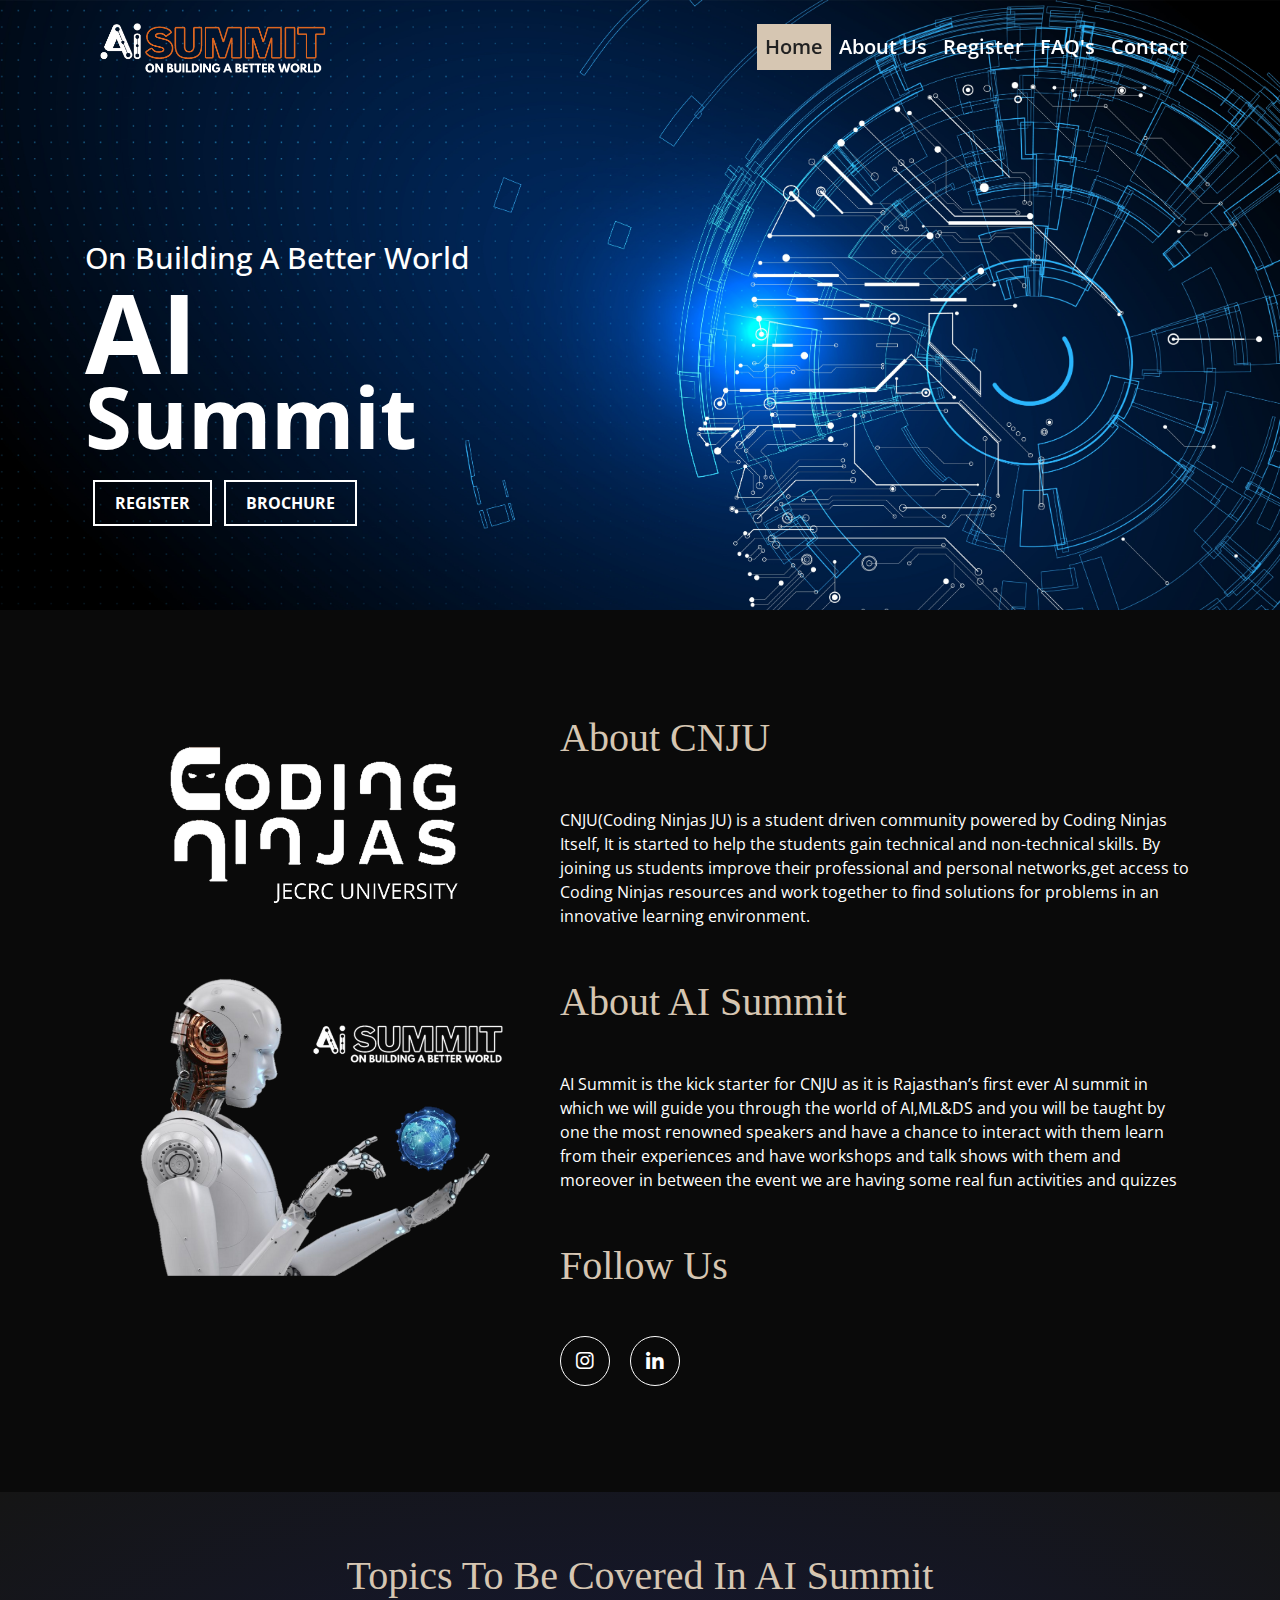
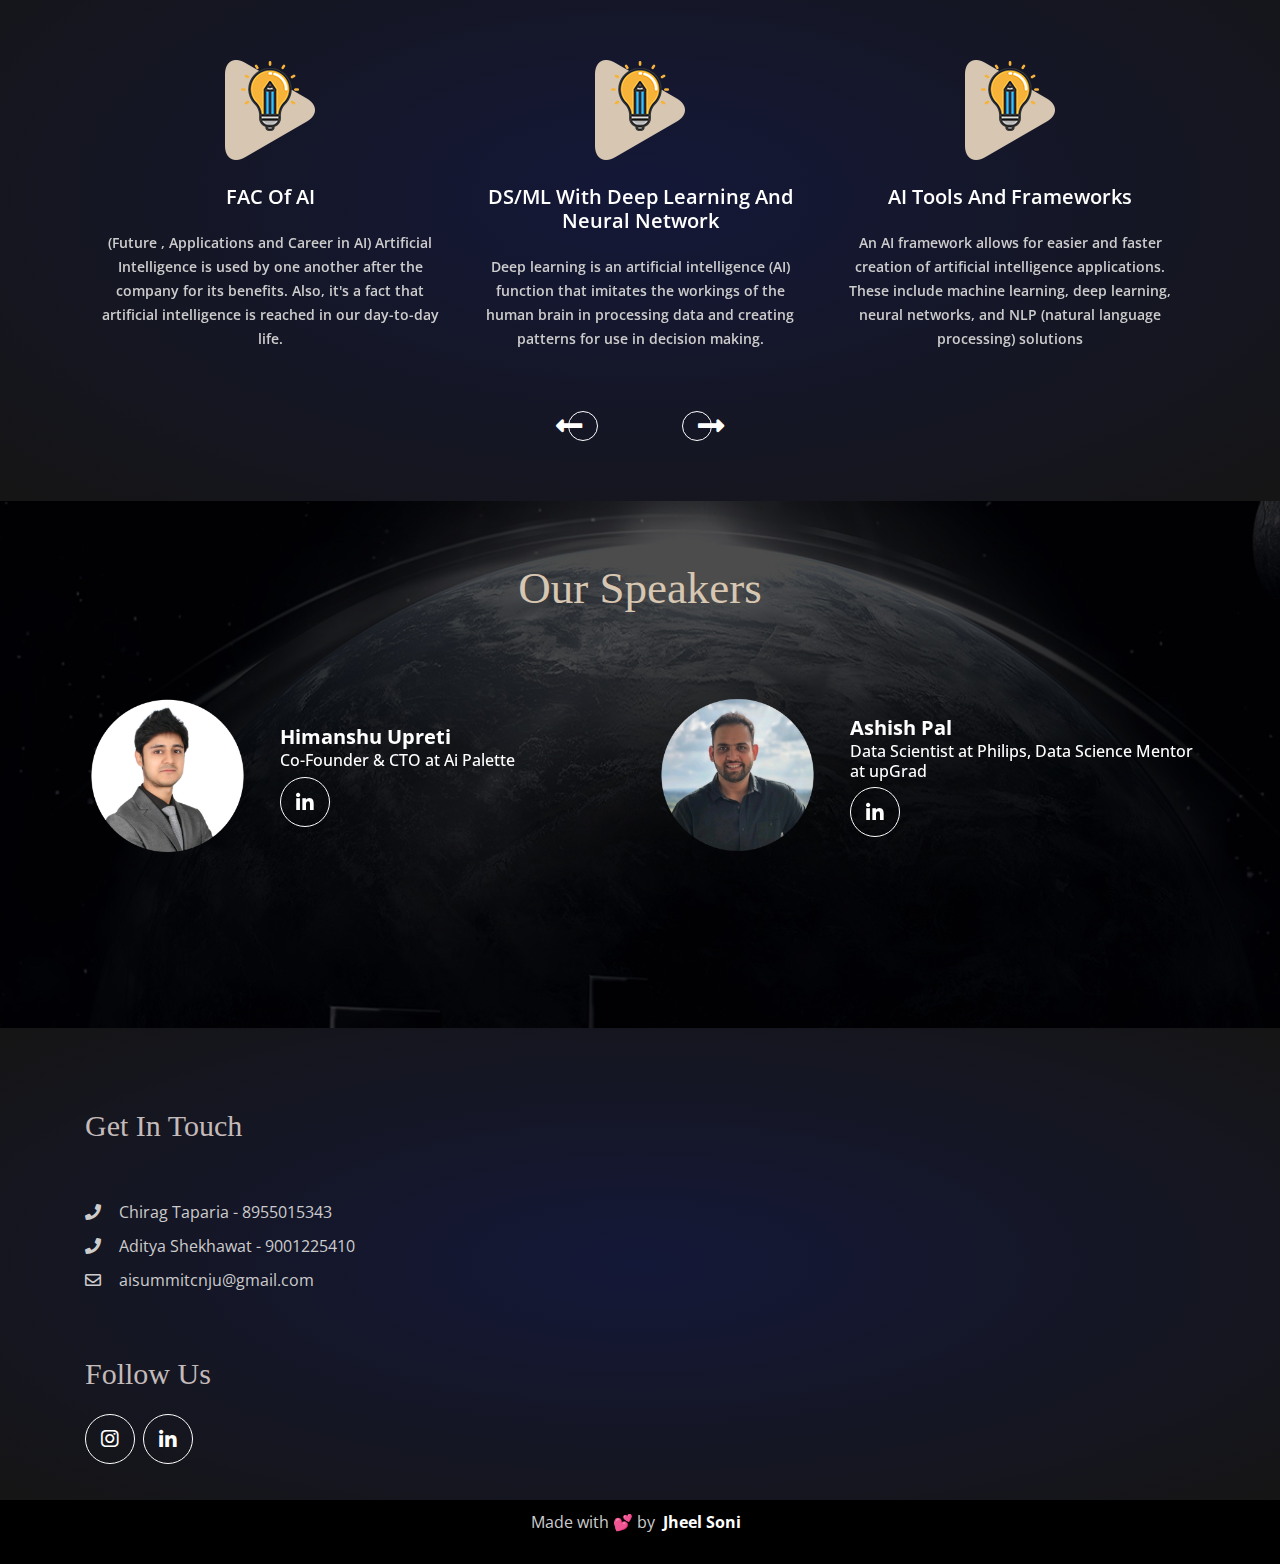
<file: index.html>
<!DOCTYPE html>
<html lang="en">

<head>
    <meta charset="UTF-8">
    <meta name="viewport" content="width=device-width, initial-scale=1, shrink-to-fit=no">
    <title>AI Summit</title>
    <link href="https://fonts.googleapis.com/css?family=Abril+Fatface|Open+Sans:300,400,600,700,800" rel="stylesheet">
    <link rel="stylesheet" href="css/bootstrap.min.css">
    <link rel="stylesheet" href="css/fontawesome-all.min.css">
    <link rel="stylesheet" href="css/slick.css">
    <link rel="stylesheet" href="css/jquery.fancybox.min.css">
    <link rel="stylesheet" href="css/style.css">
    <link rel="stylesheet" href="css/responsive.css">
    <link rel="shortcut icon" type="image/x-icon" href="heart.png">

</head>

<body data-spy="scroll" data-target=".custom_nav" data-offset="103">

    <!--    Navbar Start   -->

    <nav class="navbar navbar-expand-lg custom_nav fixed-top">
        <div class="container">
            <a href="index.html" class="navbar-brand"><img src="images/AI-logo-full.png" alt="" width="250"></a>
            <button class="navbar-toggler" type="button" data-toggle="collapse" data-target="#mynav"><i class="fas fa-bars"></i></button>
            <div class="collapse navbar-collapse" id="mynav">
                <ul class="navbar-nav ml-auto">
                    <li class="nav-item">
                        <a href="#banner" class="nav-link active">home</a>
                    </li>
                    <li class="nav-item">
                        <a href="#about" class="nav-link">about us</a>
                    </li>

                    <li class="nav-item">
                        <a href="https://forms.gle/NYv1oKXP9LbJQ7C97" class="nav-link">register</a>
                    </li>
                    <li class="nav-item">
                        <a href="faq/faq.html" class="nav-link">FAQ's</a>
                    </li>
                    <li class="nav-item">
                        <a href="#footer" class="nav-link">contact</a>
                    </li>
                </ul>
            </div>
        </div>
    </nav>

    <!--    Navbar End   -->

    <!--    Banner Start   -->

    <section id="banner" style="background-image: url(images/Vector_2640.jpg); background-repeat: no-repeat; background-size: cover; ">
        <div class="container">
            <div class="row justify-content-start banner_row text-right">
                <div class="col-lg-8 col-xl-7 col-md-10 col-sm-10 col-12 banner_image">

                </div>
                <div class="col-lg-10">
                    <div class="banner_captions" style="text-align: left; align-items: center; ">
                        <h5>On Building a better world</h5>
                        <h2><b>AI</b></h2>
                        <h3><b>Summit</b></h3>

                        <a href="https://forms.gle/NYv1oKXP9LbJQ7C97">Register</a>
                        <a href="AI Summit Brochure pdf.pdf">Brochure</a>
                    </div>
                </div>
            </div>
        </div>
    </section>

    <!--    Banner End   -->

    <!--    About Start   -->

    <section id="about">
        <div class="container">
            <div class="row">
                <div class="col-md-5 m-auto">
                    <img src="images/JECRC UNIVERCITY (2).png" class="w-100" alt="">
                </div>
                <div class="col-md-7">
                    <div class="about_contents">
                        <h3>About CNJU</h3>
                        <p>CNJU(Coding Ninjas JU) is a student driven community powered by Coding Ninjas Itself, It is started to help the students gain technical and non-technical skills. By joining us students improve their professional and personal networks,get
                            access to Coding Ninjas resources and work together to find solutions for problems in an innovative learning environment.
                        </p>
                        <h3>About AI Summit</h3>

                        <p><br>AI Summit is the kick starter for CNJU as it is Rajasthan’s first ever AI summit in which we will guide you through the world of AI,ML&DS and you will be taught by one the most renowned speakers and have a chance to interact
                            with them learn from their experiences and have workshops and talk shows with them and moreover in between the event we are having some real fun activities and quizzes</p>
                        <h3>Follow Us</h3>
                        <div class="about_social">

                            <a href="https://instagram.com/codingninjas_ju?utm_medium=copy_link">
                                <div class="about_social_icons">
                                    <i class="fab fa-instagram"></i>
                                </div>
                            </a>
                            <a href="https://www.linkedin.com/company/coding-ninjas-jecrc-university">
                                <div class="about_social_icons">
                                    <i class="fab fa-linkedin-in"></i>
                                </div>
                            </a>
                        </div>
                    </div>
                </div>
            </div>
        </div>
    </section>

    <!--    About End   -->

    <!--    Services Start   -->

    <section id="services">
        <div class="container">
            <div class="row justify-content-center text-center">
                <div class="col-12 services_heading">
                    <h2>Topics To Be Covered In AI Summit</h2>
                </div>
            </div>
            <div class="row">
                <div class="col-12 services_slides_wrapper">
                    <div class="services_prev_arrow">
                        <i class="fas fa-long-arrow-alt-left "></i>
                    </div>
                    <div class="services_next_arrow">
                        <i class="fas fa-long-arrow-alt-right "></i>
                    </div>
                    <div class="row mx-0 services_slides_parent text-center">
                        <div class="col-lg-4 services_slide">
                            <img src="images/services_img-01.png" alt="">
                            <h3>FAC of AI</h3>
                            <p>(Future , Applications and Career in AI) Artificial Intelligence is used by one another after the company for its benefits. Also, it's a fact that artificial intelligence is reached in our day-to-day life.</p>
                        </div>
                        <div class="col-lg-4 services_slide">
                            <img src="images/services_img-01.png" alt="">
                            <h3>DS/ML with deep learning and neural network</h3>
                            <p>Deep learning is an artificial intelligence (AI) function that imitates the workings of the human brain in processing data and creating patterns for use in decision making.</p>
                        </div>
                        <div class="col-lg-4 services_slide">
                            <img src="images/services_img-01.png" alt="">
                            <h3>AI tools and frameworks</h3>
                            <p>An AI framework allows for easier and faster creation of artificial intelligence applications. These include machine learning, deep learning, neural networks, and NLP (natural language processing) solutions</p>
                        </div>
                        <div class="col-lg-4 services_slide">
                            <img src="images/services_img-01.png" alt="">
                            <h3>Hands on and quizzes</h3>
                            <p>Online workshop and hands-on refers to human interaction, often with technology and they are the online equivalent of being in a training room and learning together as a group through collaborative activities</p>
                        </div>

                    </div>
                </div>
            </div>
        </div>
    </section>

    <!--    Services End   -->

    <!--    Portfolio Start   -->

    <!-- <section id="portfolio">
        <div class="container">
            <div class="row justify-content-end">
                <div class="col-lg-8 portfolio_filter_images">
                    <div class="row mx-0 filtr-container">
                        <div class="col-sm-6 filtr-item" data-category="2, 4">
                            <img src="images/portfolio_img-01.jpg" alt="" class="w-100">
                            <a data-fancybox="gallery" href="images/portfolio_img-01.jpg"><i class="fas fa-link"></i></a>
                            <div class="portfolio_images_caption text-center">
                                <h3>girl illustration</h3>
                                <p>category: illustration</p>
                            </div>
                        </div>
                        <div class="col-sm-6 filtr-item" data-category="1, 2">
                            <img src="images/portfolio_img-02.jpg" alt="" class="w-100">
                            <a data-fancybox="gallery" href="images/portfolio_img-02.jpg"><i class="fas fa-link"></i></a>
                            <div class="portfolio_images_caption text-center">
                                <h3>House illustration</h3>
                                <p>category: illustration</p>
                            </div>
                        </div>
                        <div class="col-sm-6 filtr-item" data-category="5, 6">
                            <img src="images/portfolio_img-03.jpg" alt="" class="w-100">
                            <a data-fancybox="gallery" href="images/portfolio_img-03.jpg"><i class="fas fa-link"></i></a>
                            <div class="portfolio_images_caption text-center">
                                <h3>girl potrait</h3>
                                <p>category: potrait</p>
                            </div>
                        </div>
                        <div class="col-sm-6 filtr-item" data-category="3, 4, 6">
                            <img src="images/portfolio_img-04.jpg" alt="" class="w-100">
                            <a data-fancybox="gallery" href="images/portfolio_img-04.jpg"><i class="fas fa-link"></i></a>
                            <div class="portfolio_images_caption text-center">
                                <h3>girl illustration</h3>
                                <p>category: illustration</p>
                            </div>
                        </div>
                        <div class="col-sm-6 filtr-item" data-category="1, 5">
                            <img src="images/portfolio_img-01.jpg" alt="" class="w-100">
                            <a data-fancybox="gallery" href="images/portfolio_img-01.jpg"><i class="fas fa-link"></i></a>
                            <div class="portfolio_images_caption text-center">
                                <h3>girl illustration</h3>
                                <p>category: illustration</p>
                            </div>
                        </div>
                        <div class="col-sm-6 filtr-item" data-category="2, 4, 6">
                            <img src="images/portfolio_img-02.jpg" alt="" class="w-100">
                            <a data-fancybox="gallery" href="images/portfolio_img-02.jpg"><i class="fas fa-link"></i></a>
                            <div class="portfolio_images_caption text-center">
                                <h3>house illustration</h3>
                                <p>category: illustration</p>
                            </div>
                        </div>
                    </div>
                    <div class="row mx-0 justify-content-center">
                        <div class="col-auto portfolio_all_button">
                            <div data-filter="all" class="filtr-controls">browse all</div>
                        </div>
                    </div>
                </div>
                <div class="col-lg-3 order-lg-last order-first portfolio_filter_nav">
                    <h2 class="text-lg-left text-center">my portfolio</h2>
                    <ul class="portfolio_filter_nav_ul">
                        <li class="filtr-controls" data-filter="1">web template</li>
                        <li class="filtr-controls" data-filter="2">logo design</li>
                        <li class="filtr-controls" data-filter="3">illustration</li>
                        <li class="filtr-controls" data-filter="4">brand identity</li>
                        <li class="filtr-controls" data-filter="5">motion graphics</li>
                        <li class="filtr-controls" data-filter="6">app design</li>
                    </ul>
                </div>
            </div>
        </div>
    </section> -->

    <!--    Portfolio End   -->

    <!--    Testimonial Start   -->

    <section id="testimonial">
        <div class="container">
            <div class="row justify-content-center">
                <div class="col-12 testimonial_heading text-center">
                    <h2>Our Speakers</h2>
                </div>
            </div>
            <div class="row">
                <div class="col-12 testimonial_slides_wrapper px-0">
                    <div class="testimonial_prev_arrow">
                        <i class="fas fa-long-arrow-alt-left "></i>
                    </div>
                    <div class="testimonial_next_arrow">
                        <i class="fas fa-long-arrow-alt-right "></i>
                    </div>
                    <div class="row mx-0 testimonial_slides_parent">
                        <div class="col-lg-6 testimonial_slides">
                            <div class="row mx-0">
                                <div class="col-sm-4 pl-0 m-auto">
                                    <img src="images/1623586813685.png" alt="" class="w-100">
                                </div>
                                <div class="col-sm-8 pr-0 m-auto">
                                    <h2>Himanshu Upreti</h2>
                                    <h3>Co-Founder & CTO at Ai Palette </h3>
                                    <!--<div class="testimonial_slide_stars">
                                        <i class="fas fa-star"></i>
                                        <i class="fas fa-star"></i>
                                        <i class="fas fa-star"></i>
                                        <i class="fas fa-star"></i>
                                        <i class="fas fa-star"></i>
                                    </div>-->
                                    <a href="https://www.linkedin.com/in/hupreti">
                                        <div class="about_social_icons">
                                            <i class="fab fa-linkedin-in"></i>
                                        </div>
                                    </a>
                                    <p></p>
                                </div>
                            </div>
                        </div>
                        <div class="col-lg-6 testimonial_slides">
                            <div class="row mx-0">
                                <div class="col-sm-4 pl-0 m-auto">
                                    <img src="images/1623586824776.png" alt="" class="w-100">
                                </div>
                                <div class="col-sm-8 pr-0 m-auto">
                                    <h2>Ashish Pal
                                    </h2>
                                    <h3>Data Scientist at Philips, Data Science Mentor at upGrad</h3>
                                    <!--<div class="testimonial_slide_stars">
                                        <i class="fas fa-star"></i>
                                        <i class="fas fa-star"></i>
                                        <i class="fas fa-star"></i>
                                        <i class="fas fa-star"></i>
                                        <i class="fas fa-star"></i>
                                    </div>-->
                                    <a href="https://www.linkedin.com/in/aashishpal">
                                        <div class="about_social_icons">
                                            <i class="fab fa-linkedin-in"></i>
                                        </div>
                                    </a>
                                    <p></p>
                                </div>
                            </div>
                        </div>
                        <!--<div class="col-lg-6 testimonial_slides">
                            <div class="row mx-0">
                                <div class="col-sm-4 pl-0 m-auto">
                                    <img src="images/testimonial_img-01.png" alt="" class="w-100">
                                </div>
                                <div class="col-sm-8 pr-0 m-auto">
                                    <h2>michel clarke</h2>
                                    <h3>CEO - Design Hunt</h3>
                                    <div class="testimonial_slide_stars">
                                        <i class="fas fa-star"></i>
                                    <i class="fas fa-star"></i>
                                    <i class="fas fa-star"></i>
                                    <i class="fas fa-star"></i>
                                    <i class="fas fa-star"></i>
                                </div>
                                <p>Lorem ipsum dolor sit amet, consectetur adipisicing elit, sed do eiusmod tempor incididunt ut labore et dolore magna aliqua. Ut enim ad minim veniam, quis nostrud exercitation ullamco laboris.</p>
                            </div>
                        </div>
                    </div>
                    <div class="col-lg-6 testimonial_slides">
                        <div class="row mx-0">
                            <div class="col-sm-4 pl-0 m-auto">
                                <img src="images/testimonial_img-02.png" alt="" class="w-100">
                            </div>
                            <div class="col-sm-8 pr-0 m-auto">
                                <h2>johan clarke</h2>
                                <h3>Executive Director</h3>
                                <div class="testimonial_slide_stars">
                                    <i class="fas fa-star"></i>
                                    <i class="fas fa-star"></i>
                                    <i class="fas fa-star"></i>
                                    <i class="fas fa-star"></i>
                                    <i class="fas fa-star"></i>
                                </div>
                                <p>Lorem ipsum dolor sit amet, consectetur adipisicing elit, sed do eiusmod tempor incididunt ut labore et dolore magna aliqua. Ut enim ad minim veniam, quis nostrud exercitation ullamco laboris.</p>
                            </div>-->
                    </div>
                </div>
            </div>
        </div>
        </div>
        </div>
    </section>

    <!--    Testimonial End   -->

    <!--    Pricing Start   -->

    <!-- <section id="pricing">
        <div class="container">
            <div class="row">
                <div class="col-12 text-center pricing_heading">
                    <h2>pricing plan</h2>
                </div>
            </div>
            <div class="row">
                <div class="col-lg-4 col-md-4 text-center">
                    <div class="pricing_grid">
                        <h1>free trial</h1>
                        <div class="pricing_grid_contents">
                            <img src="images/pricing_img-01.png" alt="">
                            <h2>$ 0<span>.00</span></h2>
                            <ul class="pricing_grid_list">
                                <li>24/7 full support</li>
                                <li>maximum revision</li>
                                <li>all type of design</li>
                                <li>x</li>
                                <li>x</li>
                            </ul>
                            <div class="pricing_button"><a href="#">purchase now</a></div>
                        </div>
                    </div>
                </div>
                <div class="col-lg-4 col-md-4 text-center">
                    <div class="pricing_grid">
                        <h1>standard</h1>
                        <div class="pricing_grid_contents">
                            <img src="images/pricing_img-03.png" alt="">
                            <h2>$ 10<span>.99</span></h2>
                            <ul class="pricing_grid_list">
                                <li>24/7 full support</li>
                                <li>maximum revision</li>
                                <li>all type of design</li>
                                <li>design packages</li>
                                <li>x</li>
                            </ul>
                            <div class="pricing_button"><a href="#">purchase now</a></div>
                        </div>
                    </div>
                </div>
                <div class="col-lg-4 col-md-4 text-center">
                    <div class="pricing_grid">
                        <h1>premium</h1>
                        <div class="pricing_grid_contents">
                            <img src="images/pricing_img-02.png" alt="">
                            <h2>$ 20<span>.99</span></h2>
                            <ul class="pricing_grid_list">
                                <li>24/7 full support</li>
                                <li>maximum revision</li>
                                <li>all type of design</li>
                                <li>design packages</li>
                                <li>instant support</li>
                            </ul>
                            <div class="pricing_button"><a href="#">purchase now</a></div>
                        </div>
                    </div>
                </div>
            </div>
        </div>
    </section>-->

    <!--    Pricing End   -->

    <!--    Blog Start   -->

    <!--<section id="blog">
        <div class="container">
            <div class="row">
                <div class="col-12 text-center blog_heading">
                    <h2>my blogs</h2>
                </div>
            </div>
            <div class="row">
                <div class="col-lg-7">
                    <div class="blog_left_post">
                        <div class="row mx-0">
                            <div class="blog_left_post_image m-auto col-md-5 px-0">
                                <img src="images/blog_img-01.jpg" alt="" class="w-100">
                                <div class="blog_left_post_image_hover">
                                    <h3>26<br>Oct</h3>
                                </div>
                            </div>
                            <div class="col-md-7 px-0">
                                <div class="blog_post_captions">
                                    <div class="blog_post_social">
                                        <p><i class="fas fa-user"></i> posted by: admin</p>
                                        <div class="blog_post_social_inner float-right">
                                            <p><i class="fas fa-thumbs-up"></i> 1.5K</p>
                                            <p><i class="fas fa-comment"></i> 1K</p>
                                            <p><i class="fas fa-share-alt"></i> 1K</p>
                                        </div>
                                    </div>
                                    <h2>Design is so Simple, So that it’s too much Complicated</h2>
                                    <p>Lorem ipsum dolor sit amet, consectetur adipising elit, sed do eiusmod tempor incididunt ut labore et dolore magna aliqua. Ut enim ad minim eniam, quis nostrud exercitation ullamco.</p>
                                    <a href="#">read more <i class="fas fa-arrow-right"></i></a>
                                    <a href="#" class="float-right">share <i class="fas fa-share-alt"></i></a>
                                </div>
                            </div>
                        </div>
                    </div>
                    <div class="blog_left_post">
                        <div class="row mx-0">
                            <div class="blog_left_post_image m-auto col-md-5 px-0">
                                <img src="images/blog_img-02.jpg" alt="" class="w-100">
                                <div class="blog_left_post_image_hover">
                                    <h3>26<br>Oct</h3>
                                </div>
                            </div>
                            <div class="col-md-7 px-0">
                                <div class="blog_post_captions">
                                    <div class="blog_post_social">
                                        <p><i class="fas fa-user"></i> posted by: admin</p>
                                        <div class="blog_post_social_inner float-right">
                                            <p><i class="fas fa-thumbs-up"></i> 1.5K</p>
                                            <p><i class="fas fa-comment"></i> 1K</p>
                                            <p><i class="fas fa-share-alt"></i> 1K</p>
                                        </div>
                                    </div>
                                    <h2>Design is so Simple, So that it’s too much Complicated</h2>
                                    <p>Lorem ipsum dolor sit amet, consectetur adipising elit, sed do eiusmod tempor incididunt ut labore et dolore magna aliqua. Ut enim ad minim eniam, quis nostrud exercitation ullamco.</p>
                                    <a href="#">read more <i class="fas fa-arrow-right"></i></a>
                                    <a href="#" class="float-right">share <i class="fas fa-share-alt"></i></a>
                                </div>
                            </div>
                        </div>
                    </div>
                </div>
                <div class="col-lg-5">
                    <div class="blog_right_post">
                        <div class="blog_right_post_image">
                            <img src="images/blog_img-03.jpg" alt="" class="w-100">
                            <div class="blog_post_captions">
                                <div class="blog_post_social">
                                    <p><i class="fas fa-user"></i> posted by: admin</p>
                                    <div class="blog_post_social_inner float-right">
                                        <p><i class="fas fa-thumbs-up"></i> 1.5K</p>
                                        <p><i class="fas fa-comment"></i> 1K</p>
                                        <p><i class="fas fa-share-alt"></i> 1K</p>
                                    </div>
                                </div>
                                <h2 class="text-lg-center">Design is so Simple, So that it’s too much Complicated</h2>
                                <p class="text-lg-center">Lorem ipsum dolor sit amet, consectetur adipising elit, sed do eiusmod tempor incididunt ut labore et dolore magna aliqua. Ut enim ad minim eniam, quis nostrud exercitation ullamco.</p>
                                <a href="#">read more <i class="fas fa-arrow-right"></i></a>
                                <a href="#" class="float-right">share <i class="fas fa-share-alt"></i></a>
                            </div>
                        </div>
                    </div>
                </div>
            </div>
            <div class="row justify-content-center">
                <div class="col-auto blog_bottom_button">
                    <a href="#">browse all</a>
                </div>
            </div>
        </div>
    </section>-->

    <!--    Blog End   -->

    <!--    Footer 1 Start   -->

    <section id="footer">
        <div class="container">
            <div class="row text-center text-lg-left">
                <div class="col-lg-4">
                    <div class="footer_addresses">
                        <h3>get in touch</h3>
                        <a><i><span> </span></i></a><br>
                        <a href="#"><i class="fas fa-phone"></i><span>Chirag Taparia - 8955015343</span></a><br>
                        <a href="#"><i class="fas fa-phone"></i><span>Aditya Shekhawat - 9001225410</span></a>
                        <a href="mailto:aisummitcnju@gmail.com"><i class="far fa-envelope"></i><span>aisummitcnju@gmail.com</span></a><br>

                    </div>
                    <div class="footer_social">
                        <h3>Follow Us</h3>
                        <div class="footer_social_icons_wrapper">

                            <a href="https://instagram.com/codingninjas_ju?utm_medium=copy_link">
                                <div class="about_social_icons">
                                    <i class="fab fa-instagram"></i>
                                </div>
                            </a>
                            <a href="https://www.linkedin.com/company/coding-ninjas-jecrc-university">
                                <div class="about_social_icons">
                                    <i class="fab fa-linkedin-in"></i>
                                </div>
                            </a>
                        </div>
                    </div>
                </div>
                <div class="col-lg-8">

                </div>
            </div>
        </div>
    </section>

    <!--    Footer 1 End   -->

    <!--    Footer 2 Start   -->

    <section id="footer2">
        <div class="container">
            <div class="row">
                <div class="col-12 text-center">

                    <p> Made with 💕 by
                        <a href="https://www.linkedin.com/in/jheel-soni/">
                            <font color="white"><strong>  &nbsp;Jheel Soni &nbsp;</strong> </font>
                        </a>
                    </p>
                    </p>
                </div>
            </div>
        </div>
    </section>

    <!--    Footer 2 End   -->

    <script src="js/jquery-1.12.4.min.js"></script>
    <script src="js/popper.min.js"></script>
    <script src="js/bootstrap.min.js"></script>
    <script src="js/jquery.filterizr.min.js"></script>
    <script src="js/jquery.fancybox.min.js"></script>
    <script src="js/slick.min.js"></script>
    <script src="js/script.js"></script>

</body>

</html>
</file>
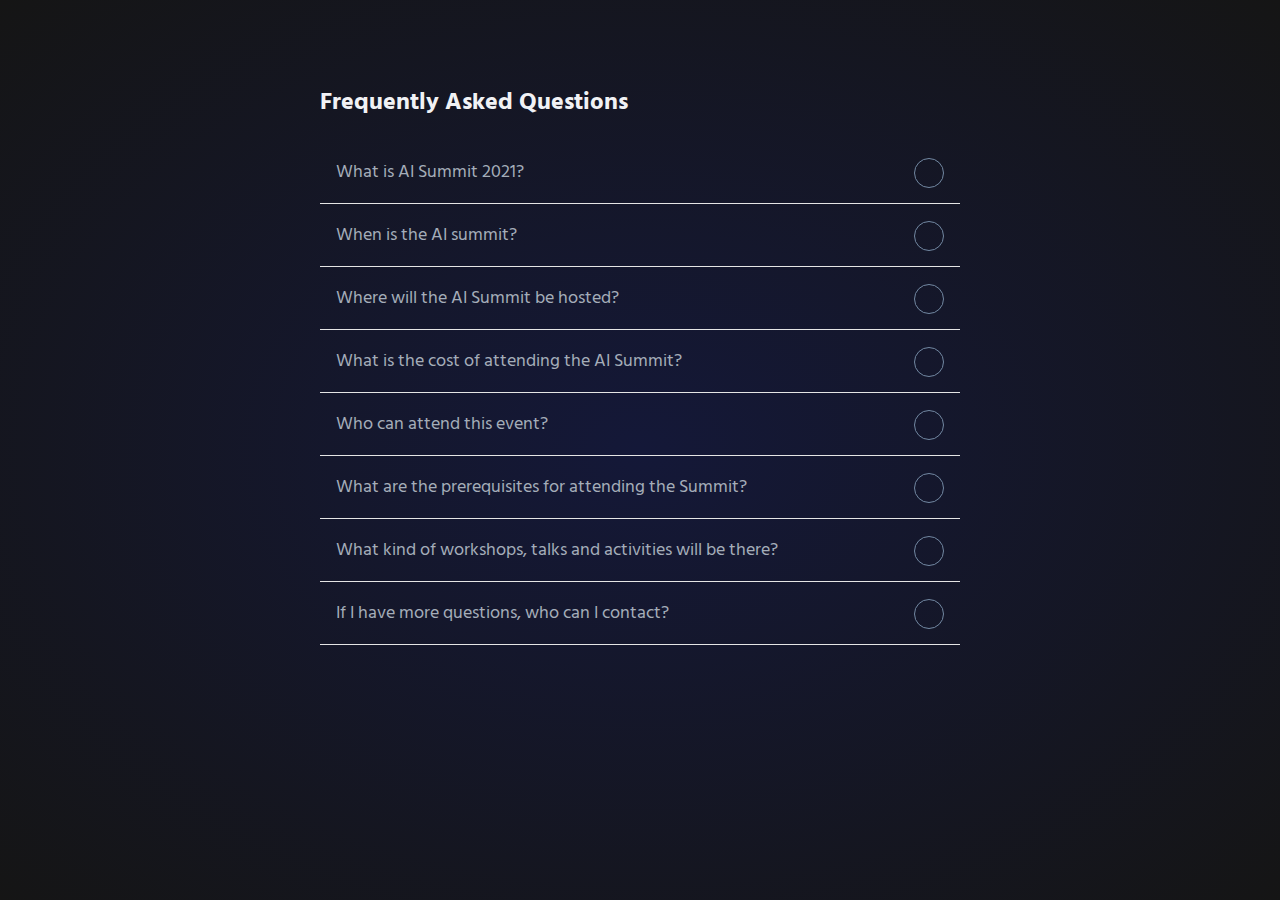
<file: faq/faq.html>
<!DOCTYPE html>
<html lang="en">

<head>
    <meta charset="UTF-8">
    <meta name="viewport" content="width=device=width, initial-scale=1.0">
    <title>AI Summit | FAQs</title>
    <link rel='stylesheet' href='https://code.ionicframework.com/ionicons/2.0.1/css/ionicons.min.css'>
    <link rel="stylesheet" href="style.css">
    <link rel="shortcut icon" type="image/x-icon" href="heart.png">
</head>

<body>

    <div class="container">

        <h2>Frequently Asked Questions</h2>

        <div class="accordion">
            <div class="accordion-item">
                <a>What is AI Summit 2021?</a>
                <div class="content">
                    <p>AI Summit 2021 is a free, virtual event organized by Coding Ninjas, JECRC University which includes many communication and networking opportunities, an environment that allows healthy competition, interaction with reputed speakers
                        and many more learning experiences.
                    </p>
                </div>
            </div>
            <div class="accordion-item">
                <a>When is the AI summit?</a>
                <div class="content">
                    <p>It is a three-day event, starting from June 24 till June 26. Stay tuned! The itinerary will be disclosed soon.
                    </p>
                </div>
            </div>
            <div class="accordion-item">
                <a>Where will the AI Summit be hosted?</a>
                <div class="content">
                    <p>This event will be completely online! Wherever you are in the world, you can grab this great opportunity.
                    </p>
                </div>
            </div>
            <div class="accordion-item">
                <a>What is the cost of attending the AI Summit?</a>
                <div class="content">
                    <p>Registration for this Summit is completely free of cost!
                    </p>
                </div>
            </div>
            <div class="accordion-item">
                <a>Who can attend this event?</a>
                <div class="content">
                    <p>All students from all branches can participate.</p>
                </div>
            </div>
            <div class="accordion-item">
                <a>What are the prerequisites for attending the Summit?</a>
                <div class="content">
                    <p>There are no prerequisites!</p>
                </div>
            </div>
            <div class="accordion-item">
                <a>What kind of workshops, talks and activities will be there?</a>
                <div class="content">
                    <p>We’ll be hosting a variety of hands-on workshops, interesting interactions and discussions with our amazing speakers. In addition to useful workshops and talks, we have a lot of fun activities planned for you, such as quizzes and more(with
                        prizes!!!)
                    </p>
                </div>
            </div>
            <div class="accordion-item">
                <a>If I have more questions, who can I contact?</a>
                <div class="content">
                    <p>Feel free to contact us on aisummitcnju@gmail.com</p>
                </div>
            </div>
        </div>

    </div>

    <script src='https://code.jquery.com/jquery-3.2.1.min.js'></script>
    <script src="function.js"></script>

</body>

</html>
</file>
<file: css/style.css>
/*

    Template Name: Portflo
    Author: Abdullah Sabbir

    Table of Contents
=========================

1.      Navbar
2.      Banner
3.      About
4.      Services
5.      Portfolio
6.      Testimonial
7.      Pricing
8.      Blog
9.      Footer 1
10.     Footer 2

*/

* {
    margin: 0;
    padding: 0;
}

a,
a:hover {
    text-decoration: none;
}

p {
    line-height: 24px;
}

ul {
    list-style-type: none;
    margin: 0;
}

h1,
h2,
h3,
h4,
h5,
h6,
p {
    margin: 0;
    padding: 0;
}

p {
    line-height: 24px;
}

body {
    font-family: 'Open Sans', sans-serif;
}


/*   Navbar Start   */

.dark_nav {
    background: rgba(0, 0, 0, 0.9) !important;
}

.custom_nav {
    background: transparent;
    transition: .3s;
    -webkit-transition: .3s;
}

#mynav ul li {
    transition: .3s;
    -webkit-transition: .3s;
}

.custom_nav .navbar-toggler {
    color: #fff;
}

#mynav ul li a {
    text-transform: capitalize;
    font-size: 20px;
    font-weight: 600;
    color: #fff;
    transition: .3s;
    -webkit-transition: .3s;
}

#mynav ul li:hover {
    background: #d6c6b2;
}

#mynav ul li:hover a {
    color: #222;
}

#mynav .active {
    background: #d6c6b2;
}

#mynav .active {
    color: #222;
}


/*   Navbar End   */


/*   Banner Start   */

#banner {
    background: #08080c;
    overflow: hidden;
}

.banner_row {
    position: relative;
}

.banner_image {
    position: absolute;
    bottom: 0;
    z-index: 2;
}

.banner_image img {
    width: 100%;
}

.banner_captions {
    padding-top: 240px;
    padding-bottom: 95px;
}

.banner_captions h5,
.banner_captions h2,
.banner_captions h3 {
    color: rgb(255, 255, 255);
    text-transform: capitalize;
    font-family: -apple-system, BlinkMacSystemFont, 'Segoe UI', Roboto, Oxygen, Ubuntu, Cantarell, 'Open Sans', 'Helvetica Neue', sans-serif;
    position: relative;
}

.banner_captions h5 {
    font-size: 30px;
    z-index: 1;
}

.banner_captions h2 {
    font-size: 110px;
    text-transform: uppercase;
    z-index: 1;
    line-height: 110px;
}

.banner_captions h3 {
    font-size: 85px;
    line-height: 60px;
    z-index: 3;
    margin-bottom: 25px;
    padding-bottom: 20px;
}

.banner_captions a {
    z-index: 3;
    text-transform: uppercase;
    color: #ffffff;
    border: 2px solid #ffffff;
    position: relative;
    font-weight: 700;
    padding: 10px 20px;
    margin-left: 8px;
    transition: .3s;
    -webkit-transition: .3s;
}

.banner_captions a:hover {
    color: #222;
    background: #ffffff;
    ;
}


/*   Banner End   */


/*   About Start   */

#about {
    background: #0a0a0a;
    padding-top: 96px;
    padding-bottom: 100px;
}

.about_contents {
    margin-top: 8px;
}

.about_contents h3 {
    font-family: Cambria, Cochin, Georgia, Times, 'Times New Roman', serif;
    font-size: 40px;
    color: #d6c6b2;
    margin-bottom: 46px;
    text-transform: capitalize;
}

.about_contents p {
    color: #fff;
    margin-bottom: 50px;
}

.about_social_icons {
    height: 50px;
    width: 50px;
    border-radius: 50%;
    border: 1px solid #fff;
    background: transparent;
    position: relative;
    transition: .3s;
    -webkit-transition: .3s;
}

.about_social a {
    border-radius: 50%;
    display: inline-block;
    margin-right: 16px;
}

.about_social_icons i {
    position: absolute;
    top: 50%;
    left: 50%;
    transform: translate(-50%, -50%);
    color: #fff;
    font-size: 20px;
    transition: .3s;
    -webkit-transition: .3s;
}

.about_social_icons:hover {
    background: #d6c6b2;
    border: 1px solid #282828;
}

.about_social_icons:hover i {
    color: #282828;
}

.about_contents h3:nth-child(3) {
    margin-bottom: 22px;
}


/*   About End   */


/*   Services Start   */

#services {
    background: #141838;
    background: -moz-radial-gradient(center, ellipse cover, #141838 0%, #151515 100%);
    background: -webkit-radial-gradient(center, ellipse cover, #141838 0%, #151515 100%);
    background: radial-gradient(ellipse at center, #141838 0%, #151515 100%);
    filter: progid: DXImageTransform.Microsoft.gradient( startColorstr='#303139', endColorstr='#151515', GradientType=1);
    padding: 60px 0;
}

.services_heading h2 {
    font-family: Cambria, Cochin, Georgia, Times, 'Times New Roman', serif;
    font-size: 40px;
    color: #d6c6b2;
    padding-bottom: 60px;
    text-transform: capitalize;
}

.services_slides_wrapper {
    position: relative;
    padding-bottom: 90px;
}

.services_slide img {
    margin: auto;
}

.services_slide h3 {
    font-weight: 600;
    color: #fff;
    font-size: 20px;
    text-transform: capitalize;
    margin-top: 25px;
    margin-bottom: 22px;
}

.services_slide p {
    font-weight: 600;
    font-size: 14px;
    color: #ccc;
}

.services_prev_arrow,
.services_next_arrow {
    position: absolute;
    z-index: 99;
    height: 30px;
    width: 30px;
    border: 1px solid #fff;
    border-radius: 50%;
    bottom: 0;
    transform: translateX(-50%);
    transition: .3s;
    -webkit-transition: .3s;
}

.services_prev_arrow {
    left: 45%;
}

.services_next_arrow {
    left: 55%;
}

.services_prev_arrow:hover,
.services_next_arrow:hover {
    background: #d6c6b2;
    border-color: #d6c6b2;
}

.services_prev_arrow i,
.services_next_arrow i {
    color: #fff;
    position: absolute;
    top: 50%;
    transform: translateY(-50%);
    font-size: 30px;
}

.services_prev_arrow i {
    right: 55%;
}

.services_next_arrow i {
    left: 55%;
}


/*   Services End   */


/*   Portfolio Start   */

#portfolio {
    background: #282828;
    padding: 100px 0;
}

.portfolio_filter_images .filtr-item {
    padding-bottom: 30px;
    transition: .3s;
    -webkit-transition: .3s;
}

.portfolio_filter_images .filtr-item::after {
    content: '';
    position: absolute;
    background: rgba(214, 198, 178, .85);
    top: 0;
    left: 15px;
    bottom: 30px;
    right: 15px;
    transition: .3s;
    -webkit-transition: .3s;
    opacity: 0;
}

.portfolio_filter_images .filtr-item:hover::after {
    opacity: 1;
}

.portfolio_filter_images .filtr-item i {
    color: #fff;
    font-size: 20px;
    position: absolute;
    top: 35%;
    left: 50%;
    transform: translate(-50%, -50%);
    padding: 15px;
    background: #444;
    border-radius: 50%;
    opacity: 0;
    transition: .3s;
    -webkit-transition: .3s;
    z-index: 99;
}

.portfolio_filter_images .filtr-item:hover i {
    opacity: 1;
    top: 45%;
}

.portfolio_images_caption {
    position: absolute;
    bottom: 40px;
    left: 15px;
    right: 15px;
    z-index: 99;
    opacity: 0;
    transition: .3s;
    -webkit-transition: .3s;
}

.portfolio_filter_images .filtr-item:hover .portfolio_images_caption {
    bottom: 60px;
    opacity: 1;
}

.portfolio_images_caption h3 {
    font-weight: 600;
    font-size: 20px;
    color: #222;
    text-transform: capitalize;
    margin-bottom: 5px;
}

.portfolio_images_caption p {
    font-weight: 600;
    font-size: 16px;
    color: #222;
    text-transform: capitalize;
}

.portfolio_all_button {
    margin-top: 30px;
}

.portfolio_all_button div {
    text-transform: uppercase;
    color: #222;
    font-weight: 600;
    font-size: 16px;
    padding: 10px 20px;
    background: #d6c6b2;
    transition: .3s;
    -webkit-transition: .3s;
    cursor: pointer;
}

.portfolio_all_button div:hover {
    background: #ddd;
}

.portfolio_filter_nav h2 {
    text-transform: capitalize;
    color: #d6c6b2;
    font-family: 'Abril Fatface', sans-serif;
    font-size: 32px;
    line-height: 24px;
    margin-bottom: 60px;
}

.portfolio_filter_nav_ul li {
    color: #fff;
    font-weight: 600;
    font-size: 20px;
    display: block;
    text-transform: capitalize;
    margin-bottom: 35px;
    cursor: pointer;
    transition: .2s;
    -webkit-transition: .2s;
}

.portfolio_filter_nav_ul li:hover {
    color: #d6c6b2;
    padding-left: 36px;
}

.portfolio_filter_nav_li_active {
    color: #d6c6b2!important;
    padding-left: 36px;
}

.portfolio_images_hover {
    position: absolute;
    width: 100%;
    height: 100%;
    background: rgba(214, 198, 178, .85);
    z-index: 999;
}


/*   Portfolio End   */


/*   Testimonial Start   */

#testimonial {
    background-image: url(../images/testimonial_bg.jpg);
    background-position: top;
    background-size: cover;
    background-repeat: no-repeat;
    padding: 60px 0;
}

.testimonial_heading h2 {
    font-family: Cambria, Cochin, Georgia, Times, 'Times New Roman', serif;
    font-size: 45px;
    color: #d6c6b2;
    padding-bottom: 60px;
    text-transform: capitalize;
}

.testimonial_slides_wrapper {
    position: relative;
}

.testimonial_slides_parent {
    padding-bottom: 90px;
}

.testimonial_slides h2 {
    color: #fff;
    font-size: 20px;
    font-weight: 700;
    text-transform: capitalize;
    margin-bottom: 2px;
}

.testimonial_slides h3 {
    font-size: 16px;
    color: #fff;
    margin-bottom: 6px;
}

.testimonial_slides p {
    font-size: 14px;
    color: #fff;
}

.testimonial_slide_stars {
    margin-bottom: 20px;
}

.testimonial_slide_stars i {
    color: #fff;
    font-size: 16px;
}

.testimonial_prev_arrow,
.testimonial_next_arrow {
    position: absolute;
    z-index: 99;
    height: 30px;
    width: 30px;
    border: 1px solid #fff;
    border-radius: 50%;
    bottom: 0;
    transform: translateX(-50%);
    transition: .3s;
    -webkit-transition: .3s;
}

.testimonial_prev_arrow {
    left: 45%;
}

.testimonial_next_arrow {
    left: 55%;
}

.testimonial_prev_arrow:hover,
.testimonial_next_arrow:hover {
    background: #d6c6b2;
    border-color: #d6c6b2;
}

.testimonial_prev_arrow i,
.testimonial_next_arrow i {
    color: #fff;
    position: absolute;
    top: 50%;
    transform: translateY(-50%);
    font-size: 30px;
}

.testimonial_prev_arrow i {
    right: 55%;
}

.testimonial_next_arrow i {
    left: 55%;
}


/*   Testimonial End   */


/*   Pricing Start   */

#pricing {
    background: #282828;
    padding: 100px 0;
}

.pricing_heading h2 {
    font-family: 'Abril Fatface', sans-serif;
    font-size: 32px;
    color: #d6c6b2;
    padding-bottom: 60px;
    text-transform: capitalize;
}

.pricing_grid {
    background: #333;
    transition: .3s;
    -webkit-transition: .3s;
}

.pricing_grid h1 {
    width: 100%;
    background: #d6c6b2;
    text-transform: capitalize;
    font-size: 20px;
    font-weight: 700;
    padding: 15px 0;
}

.pricing_grid_contents img {
    margin-top: 20px;
}

.pricing_grid_contents h2 {
    font-size: 60px;
    font-weight: 700;
    color: #fff;
    position: relative;
    transition: .3s;
    -webkit-transition: .3s;
    padding-bottom: 14px;
}

.pricing_grid_contents h2::after {
    content: '';
    position: absolute;
    bottom: 0;
    left: 50%;
    transform: translateX(-50%);
    height: 1px;
    width: 65%;
    border-bottom: 3px solid rgba(214, 198, 178, .1);
}

.pricing_grid_contents h2 span {
    font-size: 24px;
}

.pricing_grid_list {
    margin-top: 30px;
}

.pricing_grid_list li {
    text-transform: capitalize;
    color: #fff;
    font-size: 14px;
    margin-bottom: 20px;
    transition: .3s;
    -webkit-transition: .3s;
}

.pricing_grid_contents a {
    font-size: 16px;
    font-weight: 700;
    text-transform: uppercase;
    color: #fff;
    border: 1px solid #fff;
    padding: 10px 20px;
    display: inline-block;
    transition: .3s;
    -webkit-transition: .3s;
}

.pricing_button {
    display: inline-block;
    margin-bottom: 30px;
    transition: .3s;
    -webkit-transition: .3s;
}

.pricing_grid:hover {
    background: #d6c6b2;
}

.pricing_grid:hover .pricing_grid_contents h2 {
    color: #222;
}

.pricing_grid:hover h1 {
    box-shadow: 0px 0px 12.75px 2.25px rgba(0, 0, 0, 0.2);
}

.pricing_grid:hover .pricing_grid_list li {
    color: #444;
}

.pricing_grid:hover .pricing_grid_contents a {
    color: #222;
    border: 1px solid transparent;
}

.pricing_grid:hover .pricing_button {
    box-shadow: 0px 0px 9px 1px rgba(0, 0, 0, 0.2);
}

.pricing_grid:hover .pricing_grid_contents h2::after {
    border-color: rgba(68, 68, 68, .1);
}


/*   Pricing End   */


/*   Blog Start   */

#blog {
    background: #333;
    padding: 60px 0;
}

.blog_left_post {
    background: #282828;
    margin-bottom: 30px;
}

.blog_heading h2 {
    font-family: 'Abril Fatface', sans-serif;
    font-size: 32px;
    color: #d6c6b2;
    padding-bottom: 60px;
    text-transform: capitalize;
}

.blog_left_post_image {
    position: relative;
}

.blog_left_post_image_hover {
    position: absolute;
    height: 100%;
    width: 100%;
    background: rgba(214, 198, 178, .75);
    top: 0;
    left: 0;
    opacity: 0;
    transition: .3s;
    -webkit-transition: .3s;
}

.blog_left_post_image_hover h3 {
    position: absolute;
    font-weight: 600;
    font-size: 24px;
    color: #fff;
    top: 30px;
    right: 10px;
    cursor: default;
}

.blog_post_captions {
    padding: 25px 30px;
}

.blog_post_social {
    margin-bottom: 30px;
}

.blog_post_social p {
    display: inline-block;
    text-transform: capitalize;
    font-size: 13px;
    color: #999;
    transition: .3s;
    -webkit-transition: .3s;
}

.blog_post_social_inner p {
    margin-right: 4px;
}

.blog_post_social_inner p:last-child {
    margin: 0;
}

.blog_post_social_inner {
    display: inline-block;
}

.blog_post_captions h2 {
    font-weight: 600;
    color: #fff;
    font-size: 20px;
    margin-bottom: 25px;
    transition: .3s;
    -webkit-transition: .3s;
}

.blog_post_captions>p {
    color: #ccc;
    font-size: 14px;
    margin-bottom: 18px;
    transition: .3s;
    -webkit-transition: .3s;
}

.blog_post_captions>a {
    font-weight: 600;
    font-size: 16px;
    color: #fff;
    text-transform: uppercase;
    transition: .3s;
    -webkit-transition: .3s;
}

.blog_post_captions>a:last-child {
    text-transform: capitalize;
    color: #999;
}

.blog_left_post:hover .blog_left_post_image_hover {
    opacity: 1;
}

.blog_left_post:hover .blog_post_captions h2 {
    color: #d6c6b2;
}

.blog_left_post:hover .blog_post_captions>a {
    color: #d6c6b2;
}

.blog_right_post {
    background: #282828;
    transition: .3s;
    -webkit-transition: .3s;
}

.blog_right_post:hover {
    background: #d6c6b2;
}

.blog_right_post:hover .blog_post_social p {
    color: #666;
}

.blog_right_post:hover .blog_post_captions h2 {
    color: #222;
}

.blog_right_post:hover .blog_post_captions>p {
    color: #444;
}

.blog_right_post:hover .blog_post_captions a {
    color: #222;
}

.blog_right_post:hover .blog_post_captions a:last-child {
    color: #666;
}

.blog_bottom_button {
    margin-top: 40px;
}

.blog_bottom_button a {
    text-transform: uppercase;
    color: #222;
    font-weight: 600;
    font-size: 16px;
    padding: 10px 20px;
    background: #d6c6b2;
    transition: .3s;
    -webkit-transition: .3s;
    cursor: pointer;
}

.blog_bottom_button a:hover {
    background: #ddd;
}


/*   Blog End   */


/*   Footer 1 Start   */

#footer {
    padding-top: 80px;
    padding-bottom: 30px;
    background: #141838;
    background: -moz-radial-gradient(center, ellipse cover, #141838 0%, #151515 100%);
    background: -webkit-radial-gradient(center, ellipse cover, #141838 0%, #151515 100%);
    background: radial-gradient(ellipse at center, #141838 0%, #151515 100%);
    filter: progid: DXImageTransform.Microsoft.gradient( startColorstr='#303139', endColorstr='#151515', GradientType=1);
}

.footer_addresses {
    margin-bottom: 54px;
}

.footer_addresses a {
    display: inline-block;
    color: #ccc;
    font-size: 16px;
    margin-bottom: 10px;
    transition: .3s;
    -webkit-transition: .3s;
}

.footer_addresses a:hover {
    color: #d6c6b2;
}

.footer_addresses a span {
    margin-left: 18px;
}

#footer h3 {
    font-family: Cambria, Cochin, Georgia, Times, 'Times New Roman', serif;
    color: rgb(196, 186, 186);
    font-size: 30px;
    text-transform: capitalize;
    margin-bottom: 22px;
}

.footer_social_icon {
    height: 50px;
    width: 50px;
    border-radius: 50%;
    background: transparent;
    position: relative;
    transition: .3s;
    -webkit-transition: .3s;
}

.footer_social_icons_wrapper a {
    border-radius: 50%;
    display: inline-block;
    margin-right: 4px;
}

.footer_social_icon i {
    position: absolute;
    top: 50%;
    left: 50%;
    transform: translate(-50%, -50%);
    color: #fff;
    font-size: 20px;
    transition: .3s;
    -webkit-transition: .3s;
}

.footer_social_icon i:hover {
    color: #000;
}

.footer_social_icon:hover {
    background: #d6c6b2;
}

.footer_form {
    background: #333;
    padding: 30px;
}

.footer_form h2 {
    text-transform: capitalize;
    color: #fff;
    font-size: 20px;
    font-weight: 600;
    margin-bottom: 25px;
}

.footer_form input {
    border-radius: 0;
    border: 1px solid #666;
    background: transparent;
}

.footer_form input:focus,
.footer_form textarea:focus {
    background: transparent;
    border: 1px solid #d6c6b2;
}

.footer_form input::-webkit-input-placeholder,
.footer_form textarea::-webkit-input-placeholder {
    font-style: italic;
    color: #666;
}

.footer_form input:-moz-placeholder,
.footer_form textarea::-moz-placeholder {
    font-style: italic;
    color: #666;
}

.footer_form input::-moz-placeholder,
.footer_form textarea::-moz-placeholder {
    font-style: italic;
    color: #666;
}

.footer_form input:-ms-input-placeholder,
.footer_form textarea::-ms-input-placeholder {
    font-style: italic;
    color: #666;
}

.footer_form textarea {
    border-radius: 0;
    border: 1px solid #666;
    background: transparent;
    resize: none;
    margin-top: 10px;
}

.footer_textarea {
    position: relative;
}

.textarea_button {
    position: absolute;
    right: 0;
    bottom: 0;
    clip-path: polygon(0 100%, 100% 100%, 100% 0);
    background: #d6c6b2;
    width: 70px;
    height: 70px;
    transition: .3s;
    -webkit-transition: .3s;
}

.textarea_button i {
    position: absolute;
    bottom: 32%;
    right: 32%;
    transform: translate(50%, 50%);
    color: #222;
    font-size: 20px;
}

.textarea_button:hover {
    background: #ddd;
}


/*   Footer 1 End   */


/*   Footer 2 Start   */

#footer2 {
    background: rgb(0, 0, 0);
}

#footer2 p {
    color: #ccc;
    font-size: 16px;
    padding: 10px 0;
}


/*   Footer 2 End   */


/*  FAQS  */
</file>
<file: css/responsive.css>
@media(min-width: 992px) {
    #mynav ul li {
        margin-top: -43px;
        padding-top: 43px;
    }
}

@media(max-width: 991px) {
    #mynav ul {
        margin-top: 15px;
        background-color: rgb(0, 0, 0);
    }
    .about_contents {
        margin-top: 20px;
    }
    .portfolio_filter_nav_ul {
        text-align: center;
    }
    .portfolio_filter_nav_ul li {
        display: inline-block;
        width: 32.5%;
    }
    .portfolio_filter_nav_ul li:hover {
        padding-left: 0;
    }
    .portfolio_filter_nav_li_active {
        padding-left: 0;
    }
}

@media(max-width: 575px) {
    .banner_captions a {
        margin-left: 10px;
    }
    .portfolio_filter_nav_ul li {
        display: inline-block;
        width: 49.5%;
    }
}

@media(max-width: 767px) {
    .pricing_grid {
        margin-bottom: 10px;
    }
    #banner {
        background-size: 100%;
    }
}
</file>
<file: faq/style.css>
/* Code By Webdevtrick ( https://webdevtrick.com ) */

@import url('https://fonts.googleapis.com/css?family=Hind:300,400');
*,
*:before,
*:after {
    -webkit-box-sizing: inherit;
    box-sizing: inherit;
}

html {
    -webkit-box-sizing: border-box;
    box-sizing: border-box;
}

@media screen and (max-width:800px) {
    body {
        padding-right: 20%;
        padding-left: 20%;
    }
}

body {
    margin: 0;
    padding: 0;
    font-family: 'Hind', sans-serif;
    background: #141838;
    background: -moz-radial-gradient(center, ellipse cover, #141838 0%, #151515 100%);
    background: -webkit-radial-gradient(center, ellipse cover, #141838 0%, #151515 100%);
    background: radial-gradient(ellipse at center, #141838 0%, #151515 100%);
    filter: progid: DXImageTransform.Microsoft.gradient( startColorstr='#303139', endColorstr='#151515', GradientType=1);
    color: #f1f2f5;
    display: -webkit-box;
    display: -webkit-flex;
    display: -ms-flexbox;
    display: flex;
    min-height: 100vh;
}

.container {
    margin: 0 auto;
    padding: 4rem;
    width: 48rem;
}

h3 {
    font-size: 1.75rem;
    color: #373d51;
    padding: 1.3rem;
    margin: 0;
}

.accordion a {
    position: relative;
    display: -webkit-box;
    display: -webkit-flex;
    display: -ms-flexbox;
    display: flex;
    -webkit-box-orient: vertical;
    -webkit-box-direction: normal;
    -webkit-flex-direction: column;
    -ms-flex-direction: column;
    flex-direction: column;
    width: 100%;
    padding: 1rem 3rem 1rem 1rem;
    color: #a4adb9;
    font-size: 1.15rem;
    font-weight: 400;
    border-bottom: 1px solid #e5e5e5;
}

.accordion a:hover,
.accordion a:hover::after {
    cursor: pointer;
    color: #fcb574;
}

.accordion a:hover::after {
    border: 1px solid #fcb574;
}

.accordion a.active {
    color: #fcb574;
    border-bottom: 1px solid #fcb574;
}

.accordion a::after {
    font-family: 'Ionicons';
    content: '\f218';
    position: absolute;
    float: right;
    right: 1rem;
    font-size: 1rem;
    color: #7288a2;
    padding: 5px;
    width: 30px;
    height: 30px;
    -webkit-border-radius: 50%;
    -moz-border-radius: 50%;
    border-radius: 50%;
    border: 1px solid #7288a2;
    text-align: center;
}

.accordion a.active::after {
    font-family: 'Ionicons';
    content: '\f209';
    color: #fcb574;
    border: 1px solid #fcb574;
}

.accordion .content {
    opacity: 0;
    padding: 0 1rem;
    max-height: 0;
    border-bottom: 1px solid #e5e5e5;
    overflow: hidden;
    clear: both;
    -webkit-transition: all 0.2s ease 0.15s;
    -o-transition: all 0.2s ease 0.15s;
    transition: all 0.2s ease 0.15s;
}

.accordion .content p {
    font-size: 1rem;
    font-weight: 300;
}

.accordion .content.active {
    opacity: 1;
    padding: 1rem;
    max-height: 100%;
    -webkit-transition: all 0.35s ease 0.15s;
    -o-transition: all 0.35s ease 0.15s;
    transition: all 0.35s ease 0.15s;
}
</file>
